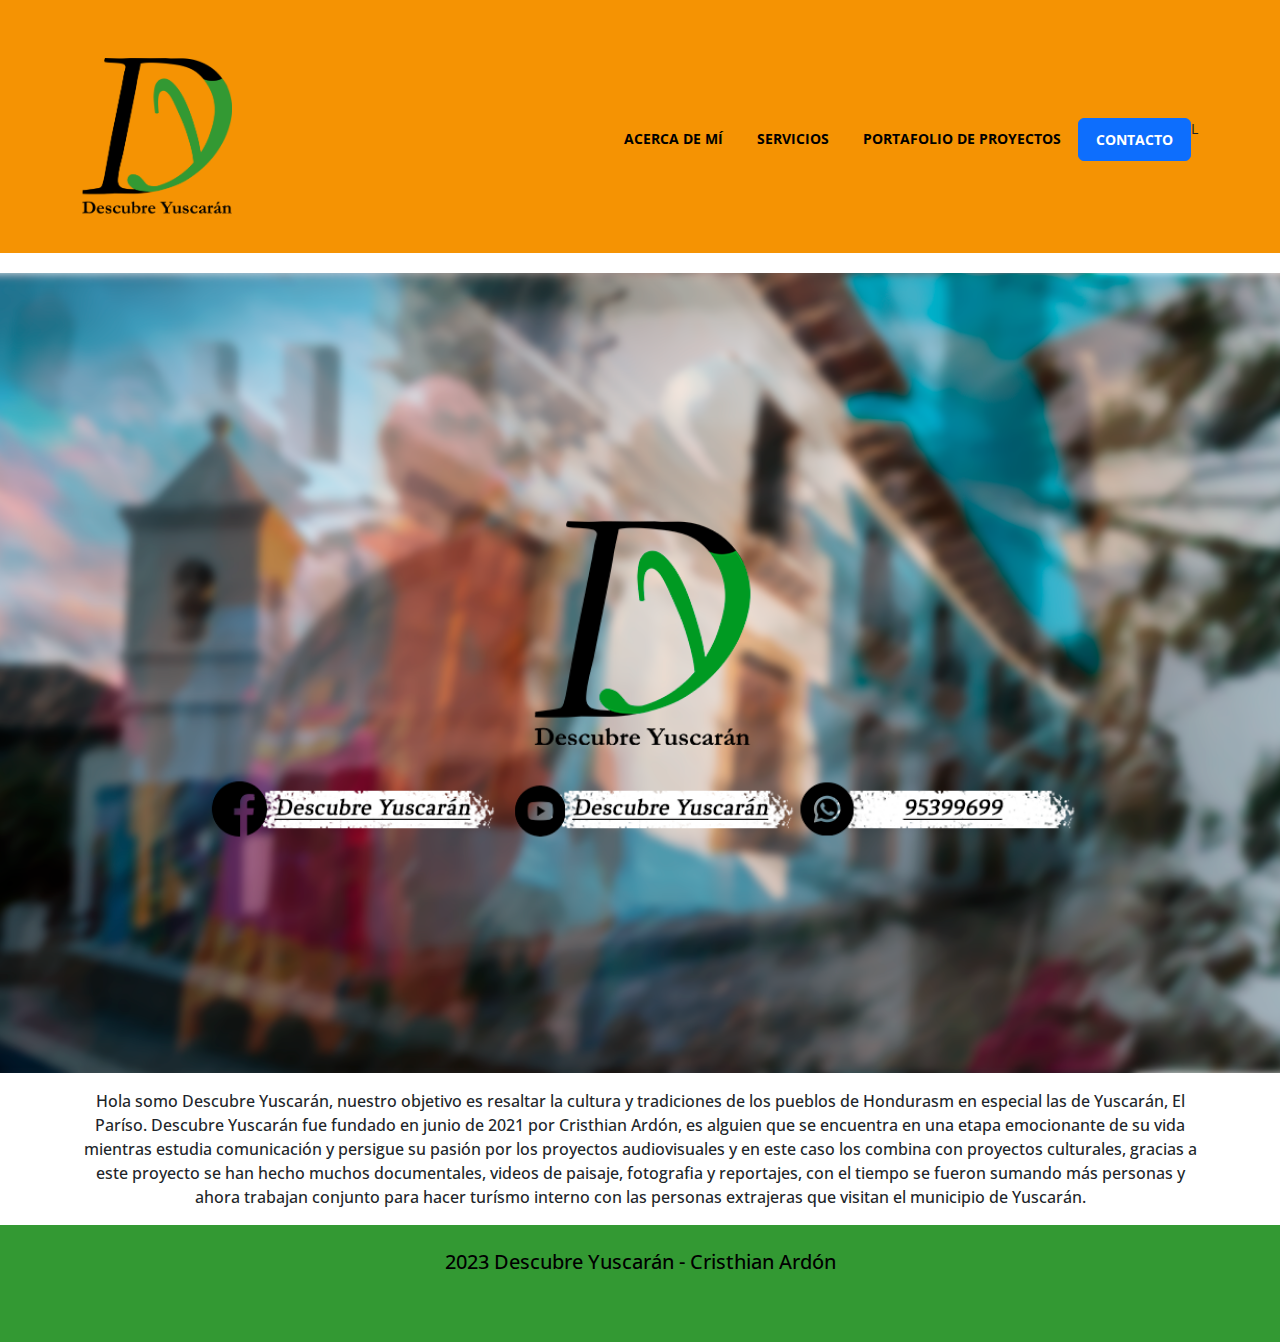
<file: index.html>
<!doctype html>
<html>
<head>
<meta charset="UTF-8">
<meta name="viewport" content="width=device-width, initial-scale=1.0">
<title>Descubre Yuscarán</title>
<link href="img/lOGO FINAL.png" rel="shortcut icon">
<link href="css/bootstrap.min.css" rel="stylesheet">
<link href="css/bootstrap-custom.css" rel="stylesheet">
<link rel="stylesheet" href="https://maxst.icons8.com/vue-static/landings/line-awesome/line-awesome/1.3.0/css/line-awesome.min.css">
<link
 rel="stylesheet" href="https://cdn.jsdelivr.net/npm/@fancyapps/ui@5.0/dist/fancybox/fancybox.css"
/>
<link href="css/style.css" rel="stylesheet">
	
<!-- SEO -->
<meta name="Description" content="Descubre Yuscarán es un proyecto de Cristhian Ardón donde se interesa en revivir la cultura de los pueblos mediante fotografías, documentales, reportajes e historias.">
<meta name="Keywords" content="creatividad, portafolio, fotos, fotografía, documentales, animation, creación de contenido, generación de contenido, portfolio">
	
</head>

<body>
	
<header>
	<div class="container">
		<nav class="navbar navbar-expand-lg navbar-light bg-light">
            	<a class="navbar-brand" href="index.html"><img src="img/lOGO FINAL.png" alt="img/lOGO FINAL.png" class="img-fluid"></a>
                <button class="navbar-toggler" type="button" data-bs-toggle="collapse" 
                data-bs-target="#navbar" aria-controls="navbar" aria-expanded="false" 
                aria-label="Toggle navigation">
                <span class="navbar-toggler-icon"></span>
                </button>
				
                <div class="collapse navbar-collapse" id="navbar">
                <ul class="navbar-nav ms-auto">
       
                	<li class="nav-item">
                <a class="nav-link" href="index.html">Acerca de mí</a>
                	</li>
                	<li class="nav-item">
                <a class="nav-link" href="servicios.html">Servicios</a>
                	</li>
					<li class="nav-item">
                <a class="nav-link" href="portafolio.html">Portafolio de proyectos</a>
                	</li>
					<li class="nav-item">
                <a class="nav-link btn btn-primary" href="contacto.html">Contacto</a>
                	</li>l
					
                </ul>
                </div>
             </nav>
	</div>
</header>
	
<section id="me">
	<div class="container">
	
		<p></p>
	
	
	</div>
</section>

<section id="descripcion">
	<div class="container">
	
		<p>Hola somo Descubre Yuscarán, nuestro objetivo es resaltar la cultura y tradiciones de los pueblos de Hondurasm en especial las de Yuscarán, El Paríso. Descubre Yuscarán fue fundado en junio de 2021 por Cristhian Ardón, es alguien que se encuentra en una etapa emocionante de su vida mientras estudia comunicación y persigue su pasión por los proyectos audiovisuales y en este caso los combina con proyectos culturales, gracias a este proyecto se han hecho muchos documentales, videos de paisaje, fotografia y reportajes, con el tiempo se fueron sumando más personas y ahora trabajan conjunto para hacer turísmo interno con las personas extrajeras que visitan el municipio de Yuscarán.</p>
		
	</div>
</section>
	

<footer>
	<div class="container">
	
		<h5 class="text-center">2023 Descubre Yuscarán - Cristhian Ardón</h5>
		<ul class="list-inline text-center">
			<li class="list-inline-item"><a href="https://www.instagram.com/visitayuscaran/" target="_blank"><i class="lab la-instagram"></i></a></li>
			<li class="list-inline-item"><a href="https://www.youtube.com/@yuscaranhn5448" target="_blank"><i class="lab la-youtube"></i></a></li>
			<li class="list-inline-item"><a href="https://www.facebook.com/profile.php?id=100070063616665" target="_blank"><i class="lab la-facebook"></i></a></li>
			
		</ul>
					
	
	
	
	</div>
</footer>
	
	
	
	
	<script src="js/jquery.min.js"></script>
	<script src="js/bootstrap.min.js"></script>
	<script src="https://cdn.jsdelivr.net/npm/@fancyapps/ui@5.0/dist/fancybox/fancybox.umd.js"></script>
	<script>Fancybox.bind('[data-fancybox="gallery"]', {
  // Your custom options
});
	</script>
	
	
	<!-- Google tag (gtag.js) -->
	<script async src="https://www.googletagmanager.com/gtag/js?id=G-F4XEGYSV1L"></script>
	<script>
	  window.dataLayer = window.dataLayer || [];
	  function gtag(){dataLayer.push(arguments);}
	  gtag('js', new Date());

	  gtag('config', 'G-F4XEGYSV1L');
	</script>
	
	
</body>
</html>
</file>
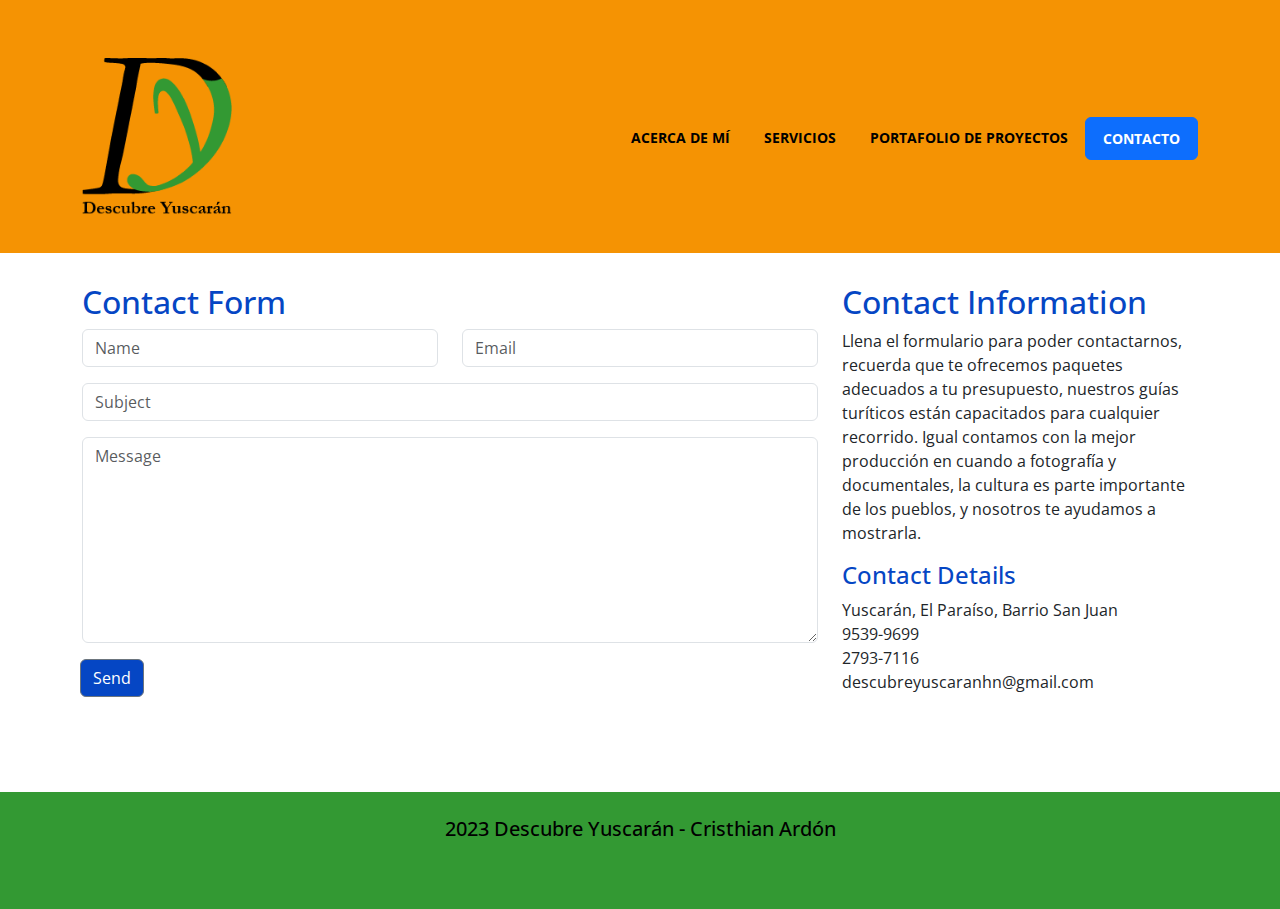
<file: Contacto.html>
<!doctype html>
<html>
<head>
<meta charset="UTF-8">
<meta name="viewport" content="width=device-width, initial-scale=1.0">
<title>Contacto</title>
<link href="img/LOGOAM.png" rel="shortcut icon">
<link href="css/bootstrap.min.css" rel="stylesheet">
<link href="css/bootstrap-custom.css" rel="stylesheet">
<link rel="stylesheet" href="https://maxst.icons8.com/vue-static/landings/line-awesome/line-awesome/1.3.0/css/line-awesome.min.css">
<link
 rel="stylesheet" href="https://cdn.jsdelivr.net/npm/@fancyapps/ui@5.0/dist/fancybox/fancybox.css"
/>
<link href="css/style.css" rel="stylesheet">
	
<!-- SEO -->
<meta name="Description" content="Descubre Yuscarán es un proyecto de Cristhian Ardón donde se interesa en revivir la cultura de los pueblos mediante fotografías, documentales, reportajes e historias">
<meta name="Keywords" content="creatividad, portafolio, fotos, fotografía, documentales, animation, creación de contenido, generación de contenido, portfolio">
	
</head>

<body>
	
<header>
	<div class="container">
		<nav class="navbar navbar-expand-lg navbar-light bg-light">
            	<a class="navbar-brand" href="index.html"><img src="img/Otro logo.png" alt="img/lOGO FINAL.png" width="150px" class="img-fluid"></a>
                <button class="navbar-toggler" type="button" data-bs-toggle="collapse" 
                data-bs-target="#navbar" aria-controls="navbar" aria-expanded="false" 
                aria-label="Toggle navigation">
                <span class="navbar-toggler-icon"></span>
                </button>
				
                <div class="collapse navbar-collapse" id="navbar">
                <ul class="navbar-nav ms-auto">
       
                	<li class="nav-item">
                <a class="nav-link" href="index.html">Acerca de mí</a>
                	</li>
                	<li class="nav-item">
                <a class="nav-link" href="servicios.html">Servicios</a>
                	</li>
					<li class="nav-item">
                <a class="nav-link" href="portafolio.html">Portafolio de proyectos</a>
                	</li>
					<li class="nav-item">
                <a class="nav-link btn btn-primary" href="contacto.html">Contacto</a>
                	</li>
					
                </ul>
                </div>
             </nav>
	</div>
</header>
	
<section id="contact" class="section">
		<div class="container">
			<div class="row">
			
				<article class="col-lg-8 col-sm-4 col-12">
				
				<h2 class="titulo">Contact Form</h2>
				<form method="post" action="">
					
					<div class="row">
						<div class="form-group col-lg-6 col-sm-6 col-12">
							<input type="text" name="name" class="form-control" required placeholder="Name">
						</div>
						
						<div class="form-group col-lg-6 col-sm-6 col-12">
							<input type="email" class="form-control" required placeholder="Email">
						
						</div>
					</div>
					
					<div class="row mt-3">
						
						<div class="form-group">
							<input type="text" name="subject" class="form-control" required placeholder="Subject">
						</div>
				
					</div>
					
					<div class="row mt-3">
			
						<div class="form-group">
							<textarea name="message" class="form-control" required placeholder="Message" rows="8"></textarea>
						</div>
					
					</div>
					
					<div class="row mt-3">
			
						<button type="submit" class="btn btn-secondary">Send</button>
					
					</div>
					
					
					
				</form>
				
				</article>
				
				
				<article class="col-lg-4 col-sm-5 col-12">
				
				<h2 class="titulo">Contact Information</h2>
				<p>Llena el formulario para poder contactarnos, recuerda que te ofrecemos paquetes adecuados a tu presupuesto, nuestros guías turíticos están capacitados para cualquier recorrido. Igual contamos con la mejor producción en cuando a fotografía y documentales, la cultura es parte importante de los pueblos, y nosotros te ayudamos a mostrarla.</p>
					
				<h4>Contact Details</h4>
				<ul class="list-unstyled">
					<li><i class="las la-map"></i>  Yuscarán, El Paraíso, Barrio San Juan</li>
					<li><i class="las la-mobile"></i>  9539-9699</li>
					<li><i class="las la-phone"></i>  2793-7116</li>
					<li><i class="las la-envelope"></i>  descubreyuscaranhn@gmail.com</li>
				</ul>
				
				</article>
				
				
			
			
			
			
			</div>
		</div>
	</section>
	

<footer>
	<div class="container">
	
		<h5 class="text-center">2023 Descubre Yuscarán - Cristhian Ardón</h5>
		<ul class="list-inline text-center">
			<li class="list-inline-item"><a href="https://www.instagram.com/visitayuscaran/" target="_blank"><i class="lab la-instagram"></i></a></li>
			<li class="list-inline-item"><a href="https://www.youtube.com/@yuscaranhn5448" target="_blank"><i class="lab la-youtube"></i></a></li>
		</ul>
					
	
	
	
	</div>
</footer>
	
	
	
	
	<script src="js/jquery.min.js"></script>
	<script src="js/bootstrap.min.js"></script>
	<script src="https://cdn.jsdelivr.net/npm/@fancyapps/ui@5.0/dist/fancybox/fancybox.umd.js"></script>
	<script>Fancybox.bind('[data-fancybox="gallery"]', {
  // Your custom options
});
	</script>
	
	
	<!-- Google tag (gtag.js) -->
	<script async src="https://www.googletagmanager.com/gtag/js?id=G-F4XEGYSV1L"></script>
	<script>
	  window.dataLayer = window.dataLayer || [];
	  function gtag(){dataLayer.push(arguments);}
	  gtag('js', new Date());

	  gtag('config', 'G-F4XEGYSV1L');
	</script>
	
	
	
	
	
	
	
	
	
	
</body>
</html>
</file>
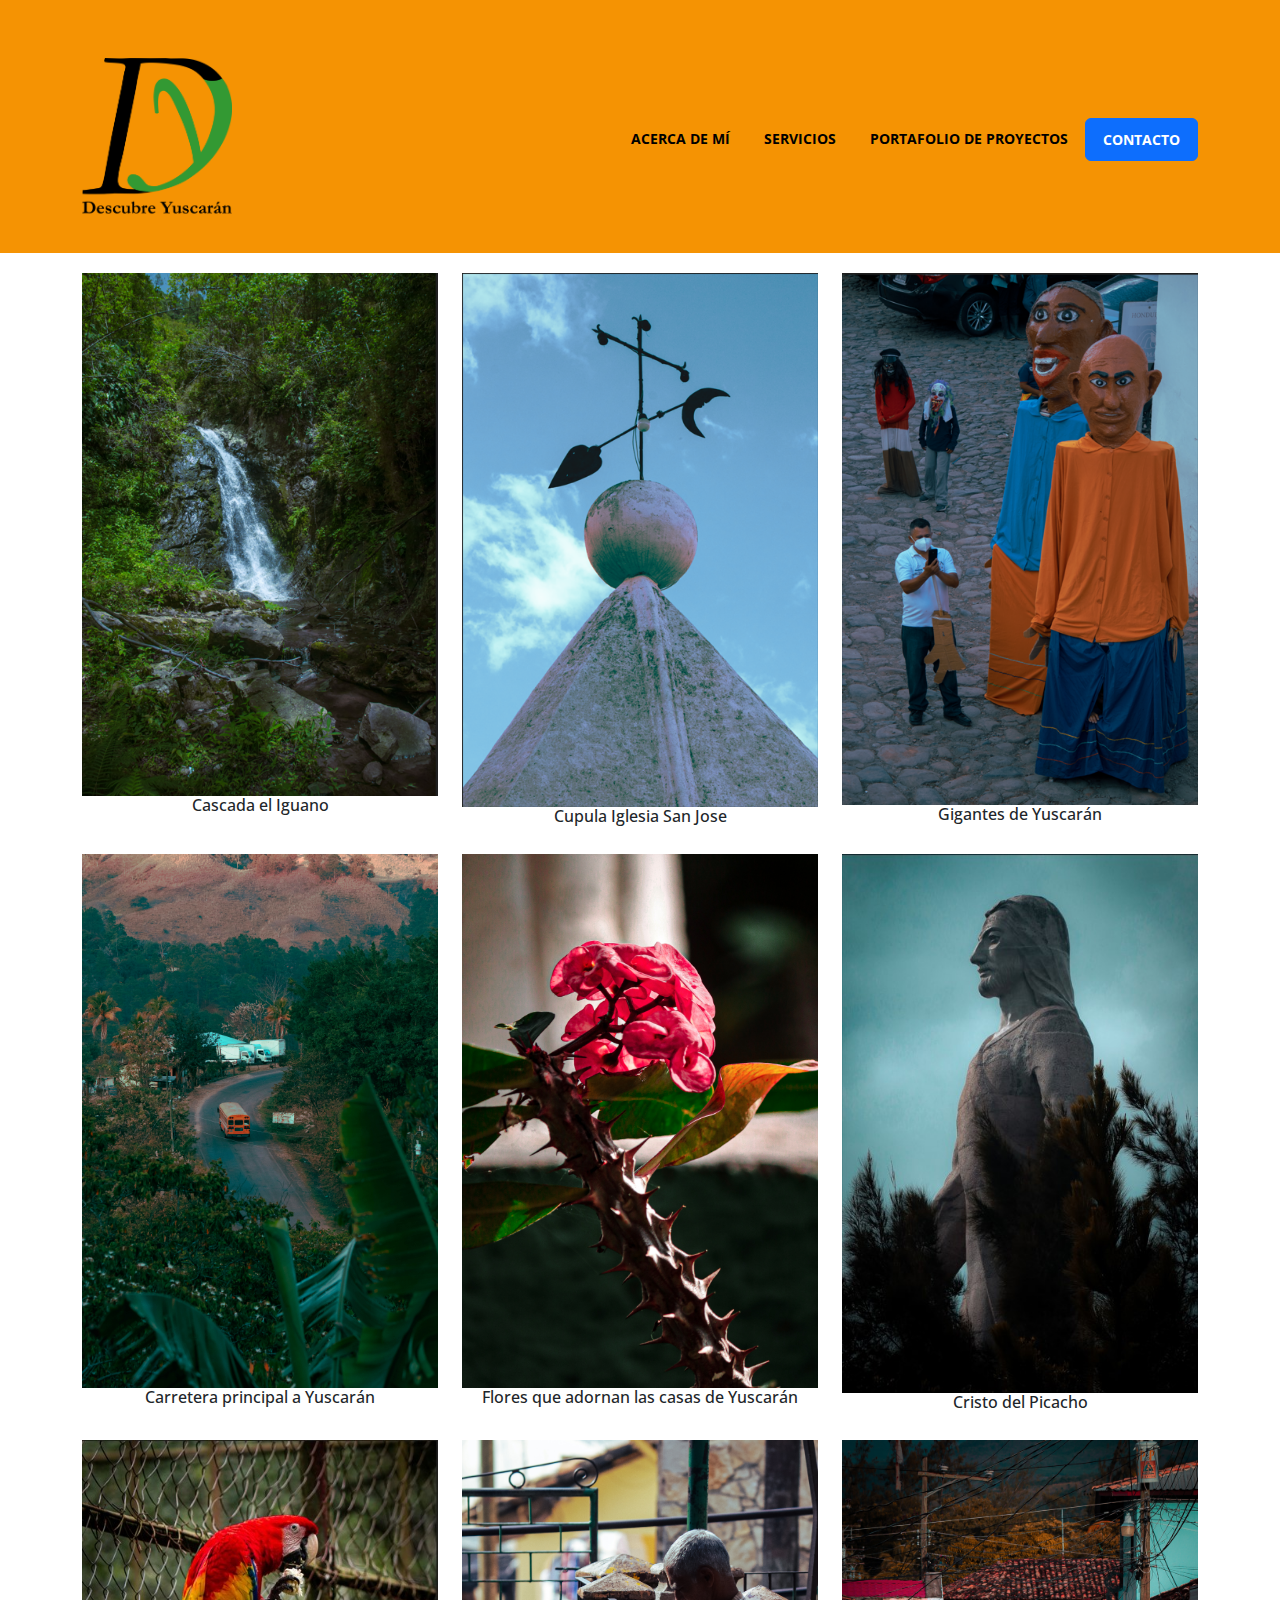
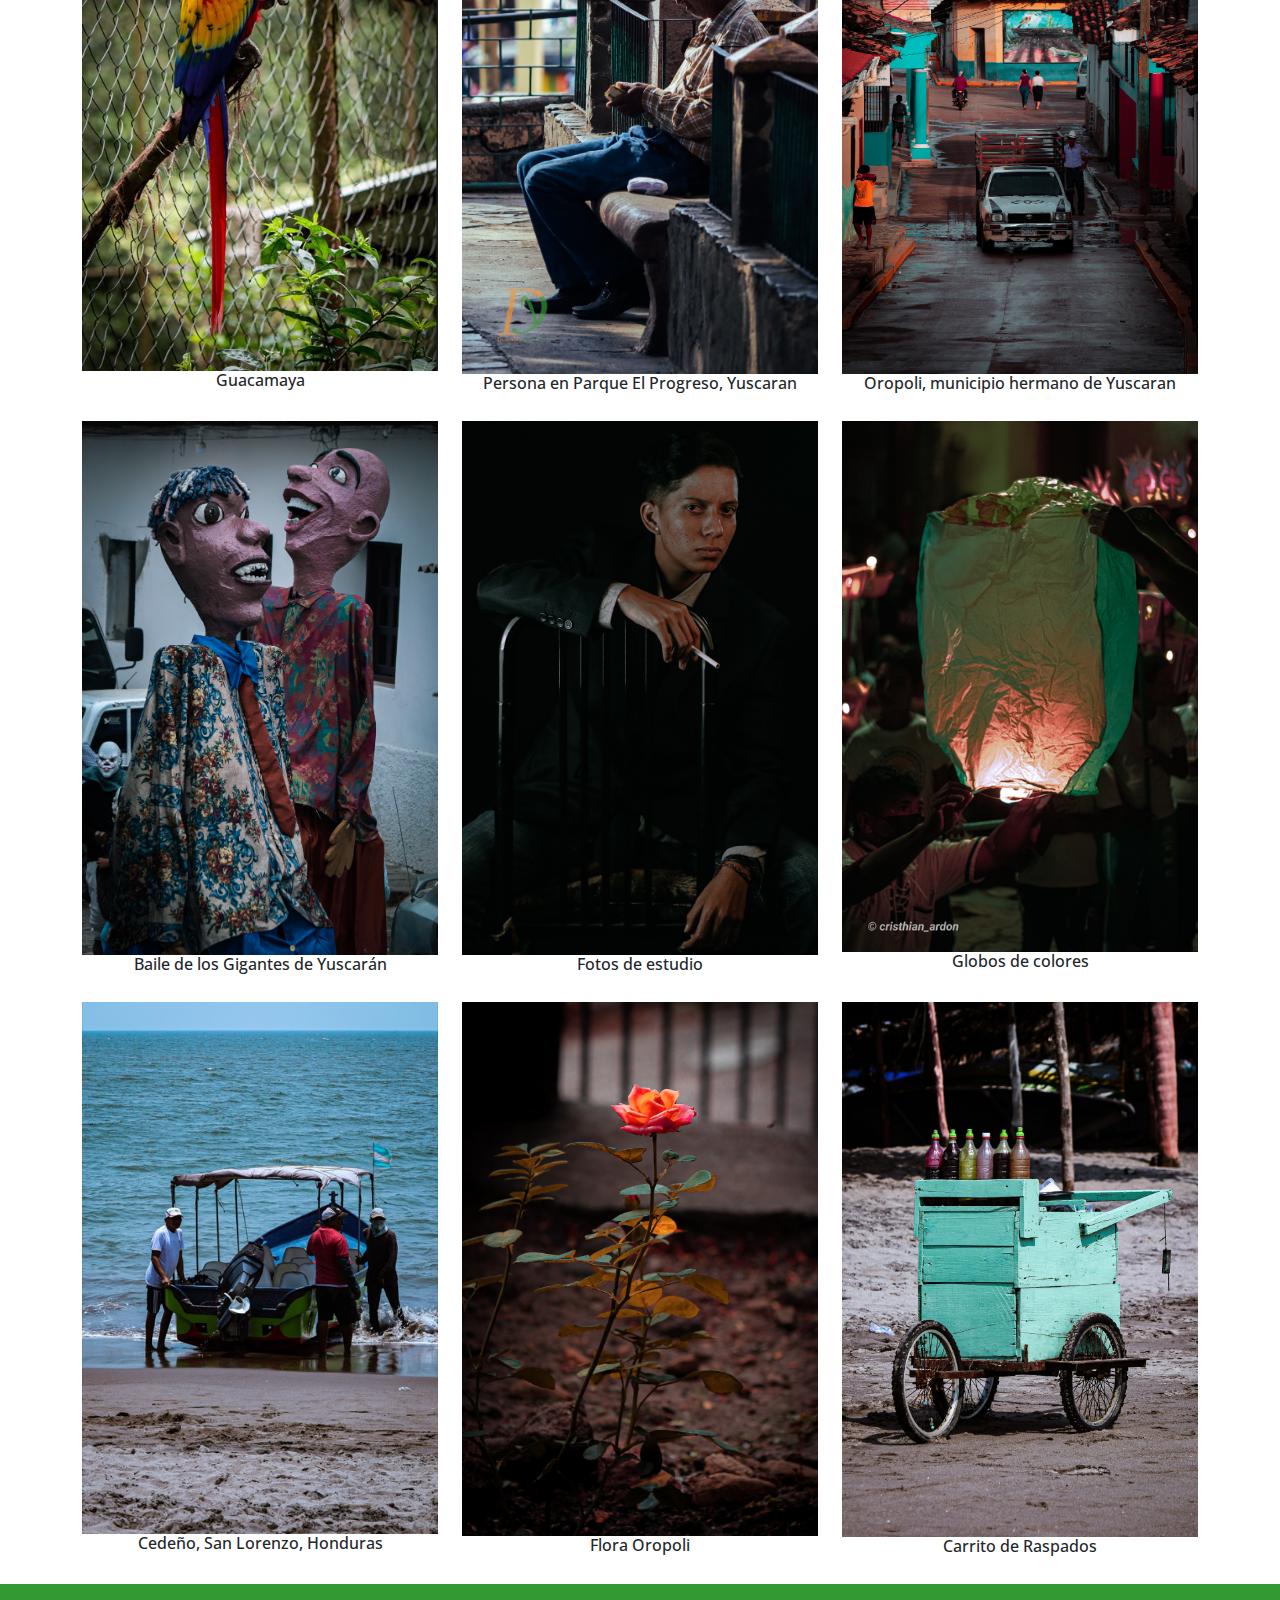
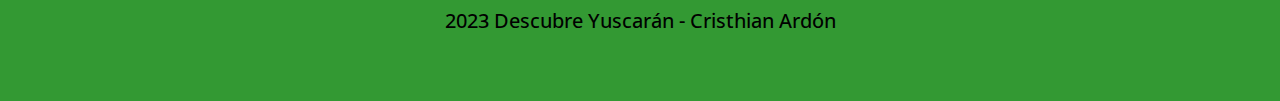
<file: Portafolio.html>
<!doctype html>
<html>
<head>
<meta charset="UTF-8">
<meta name="viewport" content="width=device-width, initial-scale=1.0">
<title>Portafolio de proyectos</title>
<link href="img/lOGO FINAL.png" rel="shortcut icon">
<link href="css/bootstrap.min.css" rel="stylesheet">
<link href="css/bootstrap-custom.css" rel="stylesheet">
<link rel="stylesheet" href="https://maxst.icons8.com/vue-static/landings/line-awesome/line-awesome/1.3.0/css/line-awesome.min.css">
<link
 rel="stylesheet" href="https://cdn.jsdelivr.net/npm/@fancyapps/ui@5.0/dist/fancybox/fancybox.css"
/>
<link href="css/style.css" rel="stylesheet">
	
<!-- SEO -->
<meta name="Description" content="Descubre Yuscarán es un proyecto de Cristhian Ardón donde se interesa en revivir la cultura de los pueblos mediante fotografías, documentales, reportajes e historias.">
<meta name="Keywords" content="creatividad, portafolio, fotos, fotografía, documentales, animation, creación de contenido, generación de contenido, portfolio">
	
</head>

<body>
	
<header>
	<div class="container">
		<nav class="navbar navbar-expand-lg navbar-light bg-light">
            	<a class="navbar-brand" href="index.html"><img src="img/lOGO FINAL.png" alt="img/lOGO FINAL.png" class="img-fluid"></a>
                <button class="navbar-toggler" type="button" data-bs-toggle="collapse" 
                data-bs-target="#navbar" aria-controls="navbar" aria-expanded="false" 
                aria-label="Toggle navigation">
                <span class="navbar-toggler-icon"></span>
                </button>
				
                <div class="collapse navbar-collapse" id="navbar">
                <ul class="navbar-nav ms-auto">
       
                	<li class="nav-item">
                <a class="nav-link" href="index.html">Acerca de mí</a>
                	</li>
                	<li class="nav-item">
                <a class="nav-link" href="servicios.html">Servicios</a>
                	</li>
					<li class="nav-item">
                <a class="nav-link" href="portafolio.html">Portafolio de proyectos</a>
                	</li>
					<li class="nav-item">
                <a class="nav-link btn btn-primary" href="contacto.html">Contacto</a>
                	</li>
					
                </ul>
                </div>
        </nav>
	</div>
</header>
	
<section id="portfolio">
	<div class="container">
		<div class="row">
		
		<article class="col-lg-4 col-sm-4 col-12">
			
		<a href="img/Captura de pantalla 2023-06-18 180107.png" data-fancybox="gallery" data-caption="Cascada el Iguano">
		<img src="img/Captura de pantalla 2023-06-18 180107.png" alt="cascada" class="img-fluid"></a>
			<h6>Cascada el Iguano</h6>
		</article>
			
			
		<article class="col-lg-4 col-sm-4 col-12">
			
		<a href="img/Captura de pantalla 2023-06-18 180415.png" data-fancybox="gallery" data-caption="Cupula Iglesia San Jose">
		<img src="img/Captura de pantalla 2023-06-18 180415.png" alt="cupula" class="img-fluid"></a>
		<h6>Cupula Iglesia San Jose</h6>
		</article>
			
			
		<article class="col-lg-4 col-sm-4 col-12">
			
		<a href="img/Captura de pantalla 2023-06-18 181214.png" data-fancybox="gallery" data-caption="Gigantes de Yuscarán">
		<img src="img/Captura de pantalla 2023-06-18 181214.png" alt="gigantesdeyuscaran" class="img-fluid"></a>
			<h6>Gigantes de Yuscarán</h6>
		
		</article>
			
	
			
		<article class="col-lg-4 col-sm-4 col-12 spaceone">
			
		<a href="img/IMG_7185.jpg" data-fancybox="gallery" data-caption="Carretera principal a Yuscarán">
		<img src="img/IMG_7185.jpg" alt="paisaje" class="img-fluid"></a>
		<h6>Carretera principal a Yuscarán</h6>
		
		</article>
		
		
		<article class="col-lg-4 col-sm-4 col-12 spaceone">
			
		<a href="img/IMG_9854.jpg" data-fancybox="gallery" data-caption="Flores que adornan las casas de Yuscarán">
		<img src="img/IMG_9854.jpg" alt="flor" class="img-fluid"></a>
		<h6>Flores que adornan las casas de Yuscarán</h6>
		</article>
		
			
		<article class="col-lg-4 col-sm-4 col-12 spaceone">
			
		<a href="img/IMG_9640.jpg" data-fancybox="gallery" data-caption="Cristo del Picacho">
		<img src="img/IMG_9640.jpg" alt="auto fashion week" class="img-fluid"></a>
		<h6>Cristo del Picacho</h6>
		</article>
			
		
		<article class="col-lg-4 col-sm-4 col-12 spacetwo">
			
		<a href="img/IMG_9603 (2).jpg" data-fancybox="gallery" data-caption="Guacamaya">
		<img src="img/IMG_9603 (2).jpg" alt="guaya" class="img-fluid"></a>
		<h6>Guacamaya</h6>
		</article>
		
		
		<article class="col-lg-4 col-sm-4 col-12 spacetwo">
			
		<a href="img/IMG_9837.jpg" data-fancybox="gallery" data-caption="Persona en Parque El Progreso, Yuscaran">
		<img src="img/IMG_9837.jpg" alt="senor" class="img-fluid"></a>
		<h6>Persona en Parque El Progreso, Yuscaran</h6>
		</article>
		
			
		<article class="col-lg-4 col-sm-4 col-12 spacetwo">
			
		<a href="img/IMG_9175.jpg" data-fancybox="gallery" data-caption="Oropoli, municipio hermano de Yuscaran">
		<img src="img/IMG_9175.jpg" alt="oropoli" class="img-fluid"></a>
		<h6>Oropoli, municipio hermano de Yuscaran</h6>
		</article>
			
			
		<article class="col-lg-4 col-sm-4 col-12 spacethree">
			
		<a href="img/IMG_9314 (1).jpg" data-fancybox="gallery" data-caption="Baile de los Gigantes de Yuscarán">
		<img src="img/IMG_9314 (1).jpg" alt="gigantes" class="img-fluid"></a>
		<h6>Baile de los Gigantes de Yuscarán</h6>
		</article>
		
		
		<article class="col-lg-4 col-sm-4 col-12 spacethree">
			
		<a href="img/IMG_9725 (1).jpg" data-fancybox="gallery" data-caption="Fotos de estudio">
		<img src="img/IMG_9725 (1).jpg" alt="fotodemodelaje" class="img-fluid"></a>
		<h6>Fotos de estudio</h6>
		</article>
		
			
		<article class="col-lg-4 col-sm-4 col-12 spacethree">
			
		<a href="img/Captura de pantalla 2023-06-18 213925.png" data-fancybox="gallery" data-caption="Globos de colores">
		<img src="img/Captura de pantalla 2023-06-18 213925.png" alt="globos" class="img-fluid"></a>
		<h6>Globos de colores</h6>
		</article>
		
		
		<article class="col-lg-4 col-sm-4 col-12 spacefour">
			
		<a href="img/IMG_0280.jpg" data-fancybox="gallery" data-caption="Cedeño, San Lorenzo, Honduras">
		<img src="img/IMG_0280.jpg" alt="cedeño" class="img-fluid"></a>
		<h6>Cedeño, San Lorenzo, Honduras</h6>
		</article>
		
		
		<article class="col-lg-4 col-sm-4 col-12 spacefour">
			
		<a href="img/IMG_9117.jpg" data-fancybox="gallery" data-caption="Flora Oropoli">
		<img src="img/IMG_9117.jpg" alt="flores" class="img-fluid"></a>
		<h6>Flora Oropoli</h6>
		</article>
		
			
		<article class="col-lg-4 col-sm-4 col-12 spacefour">
			
		<a href="img/WhatsApp Image 2023-06-18 at 8.14.16 PM.jpeg" data-fancybox="gallery" data-caption="Carrito de Raspados">
		<img src="img/WhatsApp Image 2023-06-18 at 8.14.16 PM.jpeg" alt="carrito" class="img-fluid"></a>
		<h6>Carrito de Raspados</h6>
		</article>
		
			
		
		
		
		</div>
	</div>	
</section>
	
<footer>
	<div class="container">
	
		<h5 class="text-center">2023 Descubre Yuscarán - Cristhian Ardón</h5>
		<ul class="list-inline text-center">
			<li class="list-inline-item"><a href="https://www.instagram.com/visitayuscaran/" target="_blank"><i class="lab la-instagram"></i></a></li>
			<li class="list-inline-item"><a href="https://www.youtube.com/@yuscaranhn5448" target="_blank"><i class="lab la-youtube"></i></a></li>
			<li class="list-inline-item"><a href="https://www.facebook.com/profile.php?id=100070063616665" target="_blank"><i class="lab la-facebook"></i></a></li>
		</ul>	
	</div>
</footer>
	
	
	
	


<script src="js/jquery.min.js"></script>
	<script src="js/bootstrap.min.js"></script>
	<script src="https://cdn.jsdelivr.net/npm/@fancyapps/ui@5.0/dist/fancybox/fancybox.umd.js"></script>
	<script>Fancybox.bind('[data-fancybox="gallery"]', {
  // Your custom options
});
	</script>
	
	
	<!-- Google tag (gtag.js) -->
	<script async src="https://www.googletagmanager.com/gtag/js?id=G-F4XEGYSV1L"></script>
	<script>
	  window.dataLayer = window.dataLayer || [];
	  function gtag(){dataLayer.push(arguments);}
	  gtag('js', new Date());

	  gtag('config', 'G-F4XEGYSV1L');
	</script>	
	
</body>
</html>
</file>
<file: css/style.css>
@import url('https://fonts.googleapis.com/css2?family=Open+Sans:wght@300;400;500;700&display=swap');

body{
	font-family: 'Open Sans', sans-serif;
}

footer{
	background-color: #339933;
	padding: 20px 20px;
}

footer h5{
	color: black;
	padding-top: 5px;

}

footer i{
	color: white;
	width: 30px;
}

header {
	background-color: #F59303;
	padding: 20px 20px;
}

#contact{
	margin-top: 30px;
	margin-bottom: 82px;
}

#contact i{
	color: rgba(5,70,196,1.00);
}

#contact h2, h4{
	color: rgba(5,70,196,1.00);
}

#contact .btn-secondary{
	background-color: rgba(5,70,196,1.00);
	display: inline-block;
	width: inherit;
	margin-left: 10px;
}

#me{
	background-image: url("../img/contacto.png");
	background-size: cover;
	background-position: top center;
}

#me p{
	padding: 400px 400px;
	color: white;
	font-size: 40px;
	text-align: center;
	font-weight: 600;
	margin-top: 20px;
}

#descripcion p{
	font-weight: 500;
	font-size: 16px;
	text-align: center;
}

#carrusel{
	margin-top: 28px;
}

#carrusel h5{
	font-size: 55px;
	font-weight: 700;
}

#portfolio .spaceone{
	margin-top: 20px;
}

#portfolio .spacetwo{
	margin-top: 20px;
}

#portfolio .spacethree{
	margin-top: 20px;
}

#portfolio .spacefour{
	margin-top: 20px;
}

#portfolio .spacefive{
	margin-top: 20px;
}

#portfolio{
	margin-top: 20px;
	margin-bottom: 20px;
}

h6{
	text-align: center;

}
</file>
